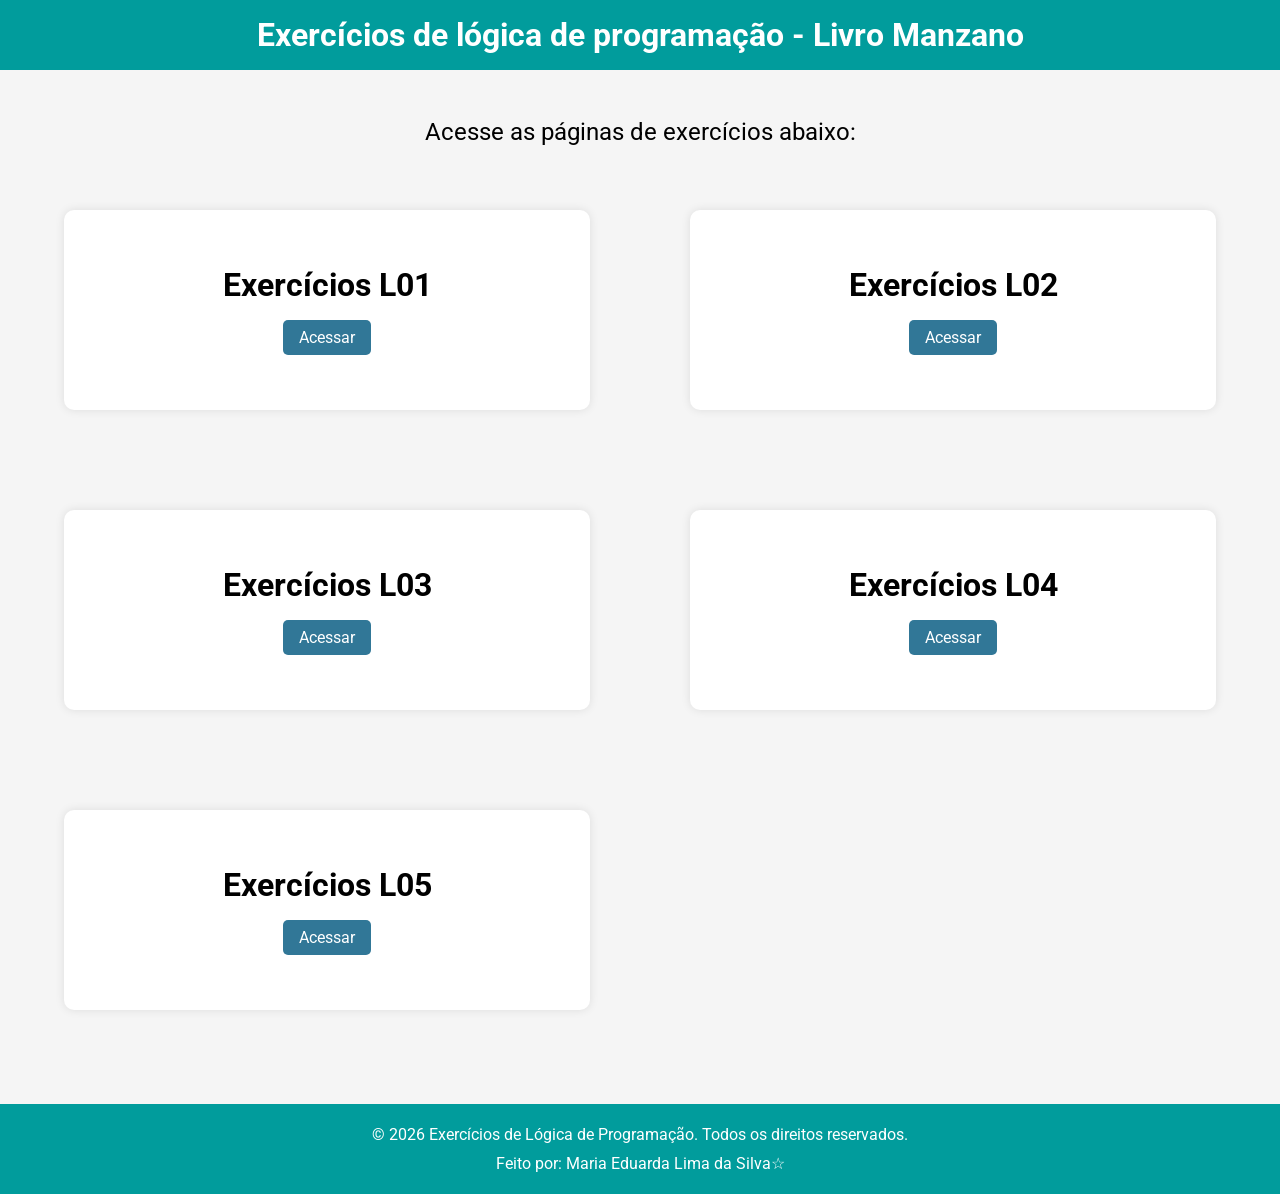
<file: index.html>
<!DOCTYPE html>
<html lang="pt-br">
<head>
    <meta charset="UTF-8">
    <meta name="viewport" content="width=device-width, initial-scale=1.0">
    <meta name="description" content="Exercícios da apostila de lógica de programação da Faccat">
    <meta name="author" content="Maria Eduarda">
    <link rel="stylesheet" href="./css/style.css">
    <title>Exercícios de lógica de programação - Livro Manzano</title>
</head>
<body>
    <header>
        <h1>Exercícios de lógica de programação - Livro Manzano</h1>
    </header>
    <main>
        <p>Acesse as páginas de exercícios abaixo:</p>
        <div class="container">
        <section class="exercises-pages">
            <h2>Exercícios L01</h2>
            <button id="exercicioL01"><a href="./exercicio01.html">Acessar</a></button>
        </section>
        <section class="exercises-pages">
            <h2>Exercícios L02</h2>
            <button id="exercicioL02"><a href="./exercicio02.html">Acessar</a></button>
        </section>
        <section class="exercises-pages">
            <h2>Exercícios L03</h2>
            <button id="exercicioL03"><a href="./exercicio03.html">Acessar</a></button>
        </section>
        <section class="exercises-pages">
            <h2>Exercícios L04</h2>
            <button id="exercicioL04"><a href="./exercicio04.html">Acessar</a></button>
        </section>
        <section class="exercises-pages">
            <h2>Exercícios L05</h2>
            <button id="exercicioL05"><a href="./exercicio05.html">Acessar</a></button>
        </section>
        </div>
    </main>

    <footer>
        <p>&copy; 2026 Exercícios de Lógica de Programação. Todos os direitos reservados.</p>
        <p>Feito por: Maria Eduarda Lima da Silva☆</p>
    </footer>
</body>
</html>
</file>
<file: css/style.css>
@import url('https://fonts.googleapis.com/css2?family=Roboto:ital,wght@0,100..900;1,100..900&display=swap');

* {
    box-sizing: border-box;
    margin: 0;
    padding: 0;
    font-family: "Roboto", sans-serif;
}

body {
    background-color: #f5f5f5;
    display: flex;
    flex-direction: column;
    min-height: 100vh;
}

header {
    background-color: #019c9c;
    color: white;
    text-align: center;
    padding: 1rem;
}
main {
    flex: 1;
    padding: 1rem;

    p{
        text-align: center;
        font-size: 1.5rem;
        margin: 2rem 0;
    }
}

.container{
    display: grid;
    grid-template-columns: repeat(auto-fill, minmax(400px, 1fr));
    gap: 100px;
    padding: 2rem;
    margin: 0.9rem 1rem;
}

.exercises-pages{
    display: flex;
    flex-direction: column;
    align-items: center;
    justify-content: center;
    padding: 1rem;
    background-color: white;
    border-radius: 10px;
    gap: 1rem;
    height: 200px;
    box-shadow: 0px 0px 10px rgba(0, 0, 0, 0.1);
    
    h2 {
        text-align: center;
        font-size: 2rem;
    }
}


button {
    padding: 0.5rem 1rem;
    background-color: #317797;
    border: none;
    border-radius: 5px;
    cursor: pointer;
    width: fit-content;

    a{
        text-decoration: none;
        color: white;
        font-size: 1rem;
    }

    &:hover{
        background-color: #245d77;
    }
}

footer{
    background-color: #019c9c;
    color: white;
    text-align: center;
    padding: 1rem;
    margin-top: 2rem;

    p{
        padding: 5px;
    }
}

@media screen and (max-width: 495px) {
    .container {
        grid-template-columns: 1fr;
    }
}
</file>
